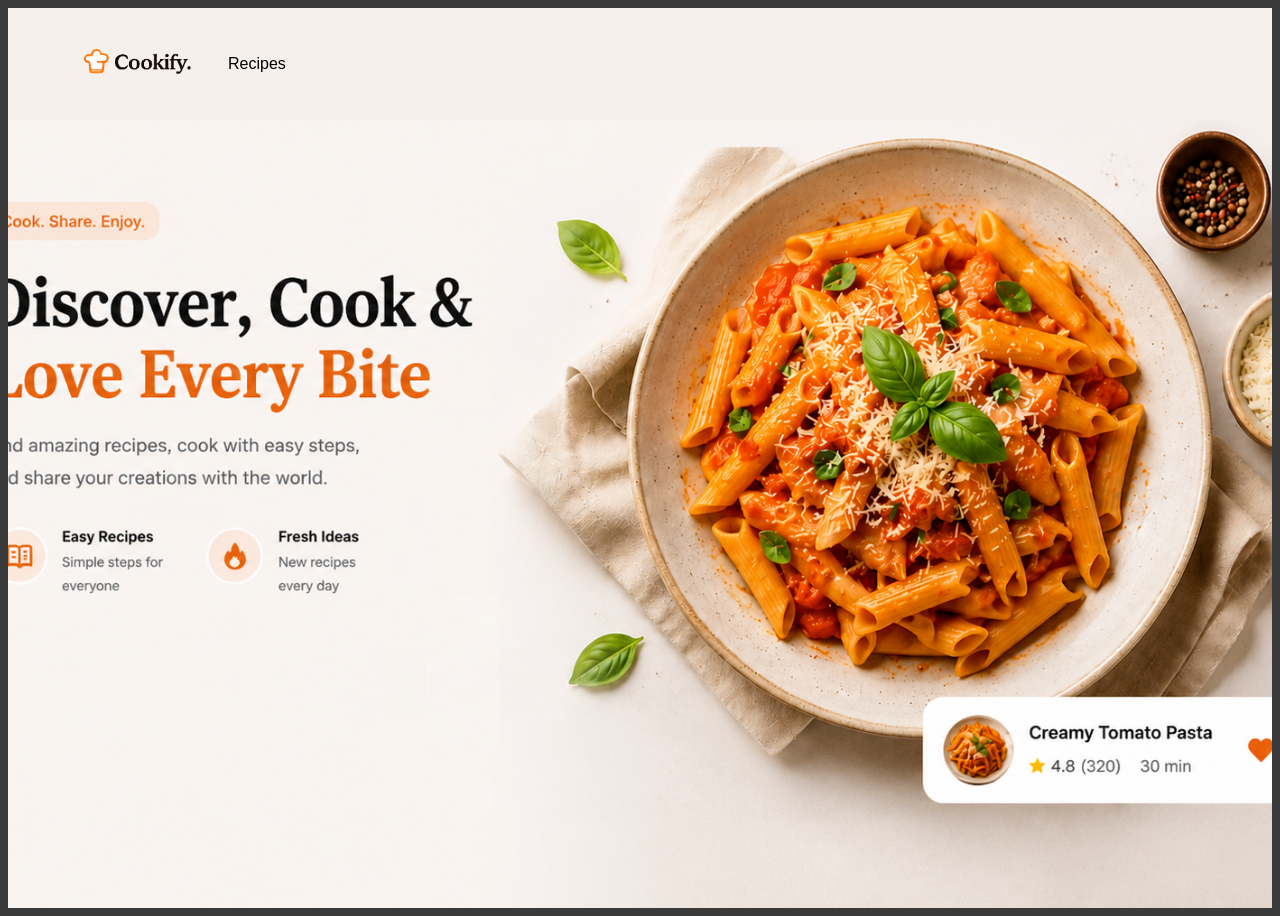
<file: index.html>
<html>
<head>
    <title>COOKIFY</title>
    <link rel="stylesheet" href="/static/styles.css">
</head>

<body>
    <header>
        <nav>
            <ul>
                <li class="logo"><a href="/"></a></li>
                <li><a href="/Recipies.html">Recipes</a></li>
            </ul>
        </nav>
    </header>
</body>

</html>
</file>
<file: static/styles.css>
css* {
    margin: 0;
    padding: 0;
    box-sizing: border-box;
}

body {
    background: rgb(58, 58, 58);
    color: white;
    font-family: "Helvetica Neue", Helvetica, Arial;
}

header {
    background-image: url("/static/images/background.png");
    background-size: cover;
    background-position: center top;
    background-repeat: no-repeat;
    background-color: #f5f0eb;
    height: 100vh;
}

nav {
    display: flex;
    align-items: center;
    gap: 30px;
    padding: 20px 30px;
    background: rgba(245, 240, 235, 0.9);
}

ul {
    list-style-type: none;
    display: flex;
    align-items: center;
    gap: 30px;
}

li {
    display: inline-block;
}

header a {
    color: black;
    text-decoration: none;
}

header .logo a {
    background-image: url("/static/images/Cookify logo.png");
    display: inline-block;
    background-repeat: no-repeat;
    background-size: contain;
    text-indent: -9999px;
    height: 40px;
    width: 120px;
}

section {
    background: white;
    color: grey;
    padding: 20px;
    display: flex;
    flex-direction: row;
}

footer {
    color: pink;
    background: black;
    padding: 10px 20px;
}
</file>
